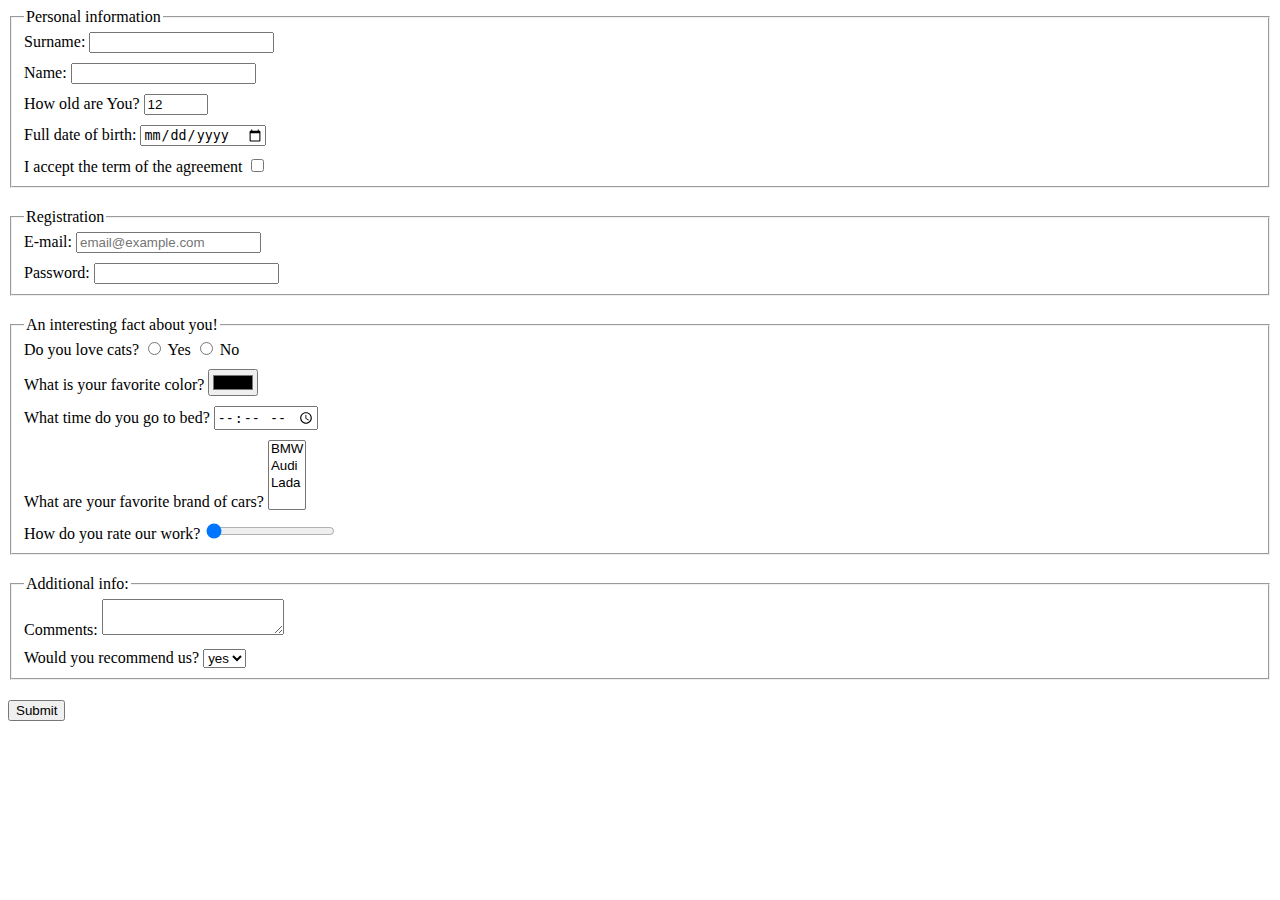
<file: index.html>
<!doctype html><html lang="en"><head><meta charset="UTF-8"><meta name="viewport" content="width=device-width, user-scalable=no, initial-scale=1.0, maximum-scale=1.0, minimum-scale=1.0"><meta http-equiv="X-UA-Compatible" content="ie=edge"><title>HTML Form</title><link rel="stylesheet" href="style.0224a77f.css"></head><body> <form action="https://mate-academy-form-lesson.herokuapp.com/create-application" method="post"> <fieldset class="form__fieldset"> <legend class="form__legend">Personal information</legend> <label class="form__field"> Surname: <input type="text" name="surname" required autocomplete="off"> </label> <label class="form__field"> Name: <input type="text" name="name" autocomplete="off" required> </label> <label class="form__field"> How old are You? <input type="number" name="age" value="12" min="1" max="100"> </label> <label class="form__field"> Full date of birth: <input type="date" name="birth" placeholder="mm/dd/yyyy"> </label> <label class="form__field"> I accept the term of the agreement <input type="checkbox" name="agreement" required> </label> </fieldset> <fieldset class="form__fieldset"> <legend class="form__legend">Registration</legend> <label class="form__field"> E-mail: <input type="email" name="email" placeholder="email@example.com" required> </label> <label class="form__field"> Password: <input type="password" name="password" required> </label> </fieldset> <fieldset class="form__fieldset"> <legend class="form__legend">An interesting fact about you!</legend> <label class="form__field"> Do you love cats? <label class="form__radio"> <input type="radio" name="cats" value="yes"> Yes </label> <label class="form__radio"> <input type="radio" name="cats" value="no"> No </label> </label> <label class="form__field"> What is your favorite color? <input type="color" name="color"> </label> <label class="form__field"> What time do you go to bed? <input type="time" name="time"> </label> <label class="form__field"> What are your favorite brand of cars? <select name="car" multiple> <option value="BMW">BMW</option> <option value="Audi">Audi</option> <option value="Lada">Lada</option> </select> </label> <label class="form__field"> How do you rate our work? <input type="range" name="range" value="0" min="1" max="10"> </label> </fieldset> <fieldset class="form__fieldset"> <legend class="form__legend">Additional info:</legend> <label class="form__field"> Comments: <textarea name="comments" minlength="10" maxlength="500"></textarea> </label> <label class="form__field"> Would you recommend us? <select name="recommend"> <option value="yes">yes</option> <option value="no">no</option> </select> </label> </fieldset> <button type="submit">Submit</button> </form> <script type="text/javascript" src="main.e97352c4.js"></script> </body></html>
</file>
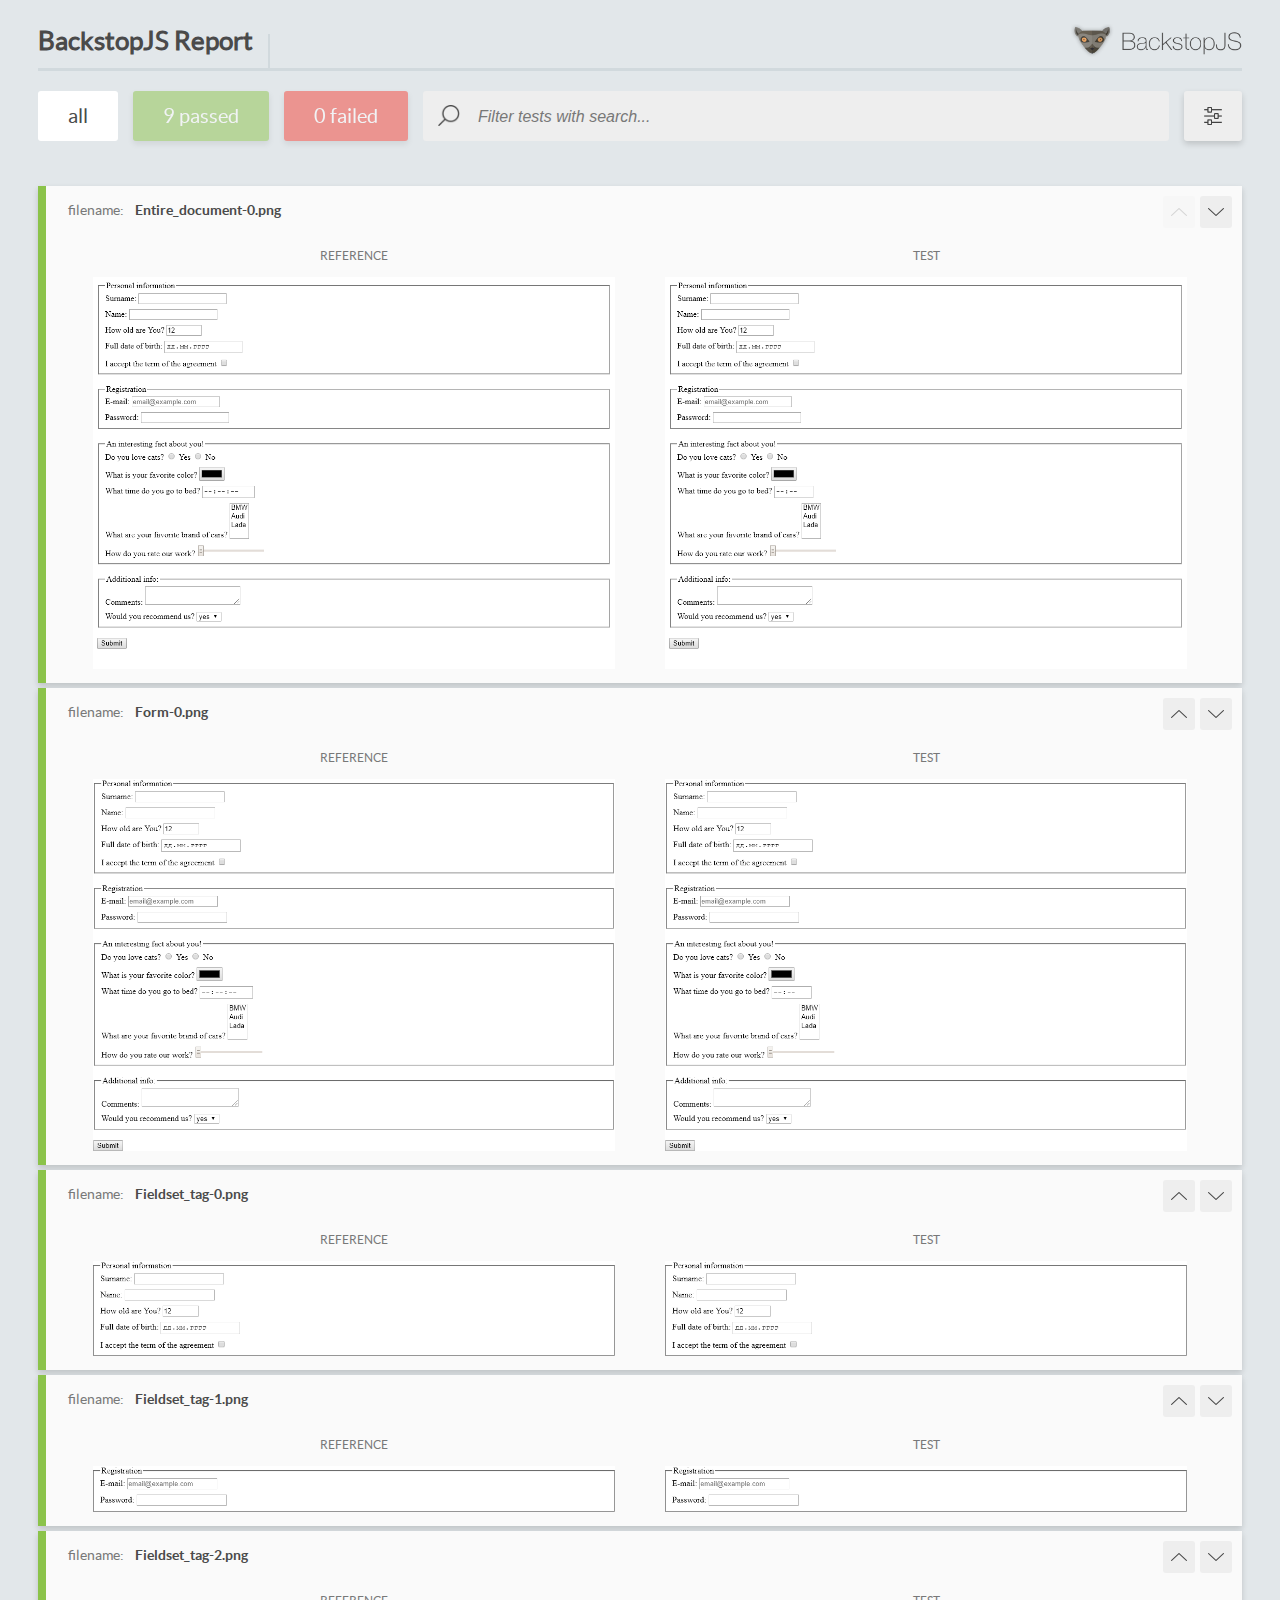
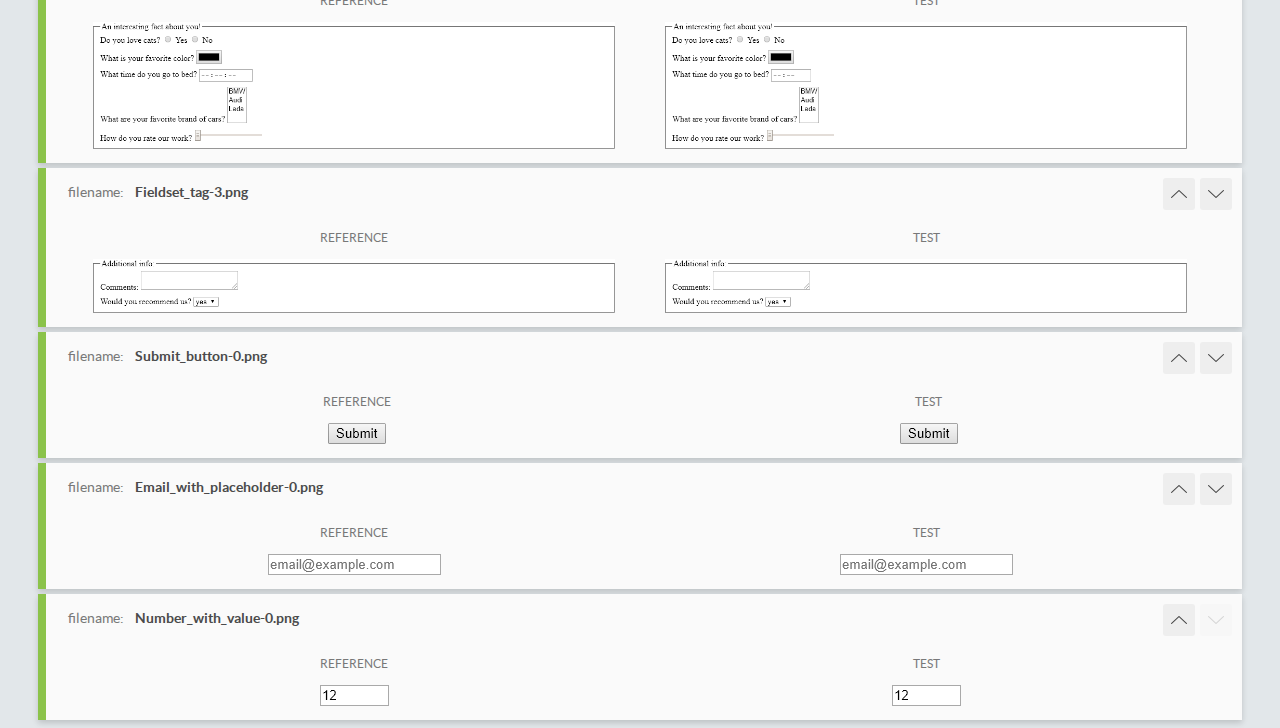
<file: report/html_report/index.html>
<!DOCTYPE html>
<html>
  <head>
    <meta charset="utf-8">
    <title>BackstopJS Report</title>

    <style>
      @font-face {
          font-family: 'latoregular';
          src: url('./assets/fonts/lato-regular-webfont.woff2') format('woff2'),
              url('./assets/fonts/lato-regular-webfont.woff') format('woff');
          font-weight: 400;
          font-style: normal;
      }
      @font-face {
          font-family: 'latobold';
          src: url('./assets/fonts/lato-bold-webfont.woff2') format('woff2'),
              url('./assets/fonts/lato-bold-webfont.woff') format('woff');
          font-weight: 700;
          font-style: normal;
      }

      .ReactModal__Body--open {
          overflow: hidden;
      }
      .ReactModal__Body--open .header {
        display: none;
      }

    </style>
  </head>
  <body style="background-color: #E2E7EA">
    <div id="root">

    </div>
    <script type="text/javascript">
      function report (report) { // eslint-disable-line no-unused-vars
        window.tests = report;
      }
    </script>
    <script type="text/javascript" src="config.js"></script>
    <script type="text/javascript" src="index_bundle.js"></script>
  </body>
</html>
</file>
<file: style.0224a77f.css>
.form__field:not(:last-child){display:block;margin-bottom:10px}.form__field:last-child{margin-bottom:0}.form__fieldset{margin-bottom:20px}
/*# sourceMappingURL=style.0224a77f.css.map */
</file>
